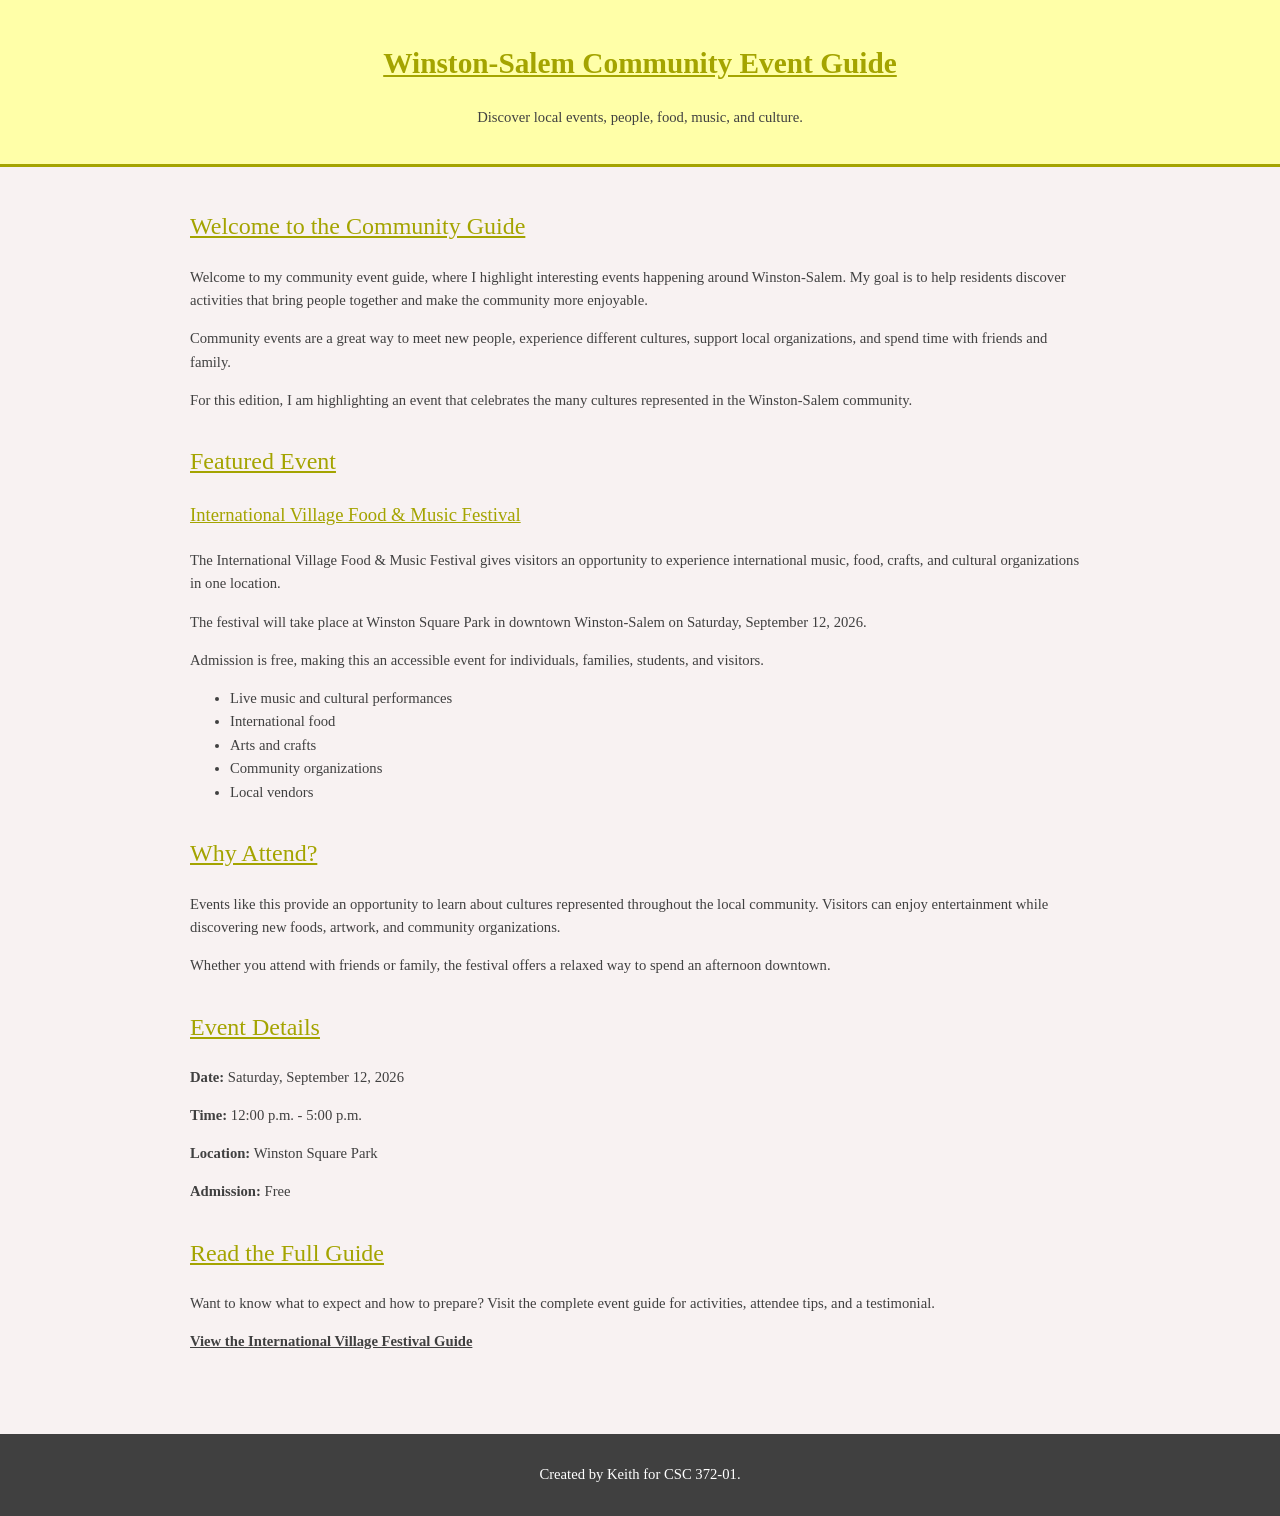
<file: index.html>
<!DOCTYPE html>
<!--
  Name: Keith 
  Date: 09.04.2026
  CSC 372-01

  This is the index.html page for my Community Event Guide.
  It introduces the community correspondent and provides information
  about the featured International Village Food & Music Festival.
-->
<html lang="en">
<head>
    <meta charset="utf-8">
    <meta name="viewport" content="width=device-width, initial-scale=1">
    <title>Community Event Guide</title>
    <link rel="stylesheet" href="style.css">
</head>

<body>
    <header>
        <h1>Winston-Salem Community Event Guide</h1>
        <p>Discover local events, people, food, music, and culture.</p>
    </header>

    <main>
        <section>
            <h2>Welcome to the Community Guide</h2>

            <p>
                Welcome to my community event guide, where I highlight
                interesting events happening around Winston-Salem.
                My goal is to help residents discover activities that
                bring people together and make the community more enjoyable.
            </p>

            <p>
                Community events are a great way to meet new people,
                experience different cultures, support local organizations,
                and spend time with friends and family.
            </p>

            <p>
                For this edition, I am highlighting an event that celebrates
                the many cultures represented in the Winston-Salem community.
            </p>
        </section>

        <section>
            <h2>Featured Event</h2>

            <h3>International Village Food &amp; Music Festival</h3>

            <p>
                The International Village Food &amp; Music Festival gives
                visitors an opportunity to experience international music,
                food, crafts, and cultural organizations in one location.
            </p>

            <p>
                The festival will take place at Winston Square Park in
                downtown Winston-Salem on Saturday, September 12, 2026.
            </p>

            <p>
                Admission is free, making this an accessible event for
                individuals, families, students, and visitors.
            </p>

            <ul>
                <li>Live music and cultural performances</li>
                <li>International food</li>
                <li>Arts and crafts</li>
                <li>Community organizations</li>
                <li>Local vendors</li>
            </ul>
        </section>

        <section>
            <h2>Why Attend?</h2>

            <p>
                Events like this provide an opportunity to learn about
                cultures represented throughout the local community.
                Visitors can enjoy entertainment while discovering
                new foods, artwork, and community organizations.
            </p>

            <p>
                Whether you attend with friends or family, the festival
                offers a relaxed way to spend an afternoon downtown.
            </p>
        </section>

        <section>
            <h2>Event Details</h2>

            <p><strong>Date:</strong> Saturday, September 12, 2026</p>
            <p><strong>Time:</strong> 12:00 p.m. - 5:00 p.m.</p>
            <p><strong>Location:</strong> Winston Square Park</p>
            <p><strong>Admission:</strong> Free</p>
        </section>

        <section>
            <h2>Read the Full Guide</h2>

            <p>
                Want to know what to expect and how to prepare?
                Visit the complete event guide for activities,
                attendee tips, and a testimonial.
            </p>

            <p>
                <a href="event.html">
                    View the International Village Festival Guide
                </a>
            </p>
        </section>
    </main>

    <footer>
        <p>Created by Keith for CSC 372-01.</p>
    </footer>
</body>
</html>
</file>
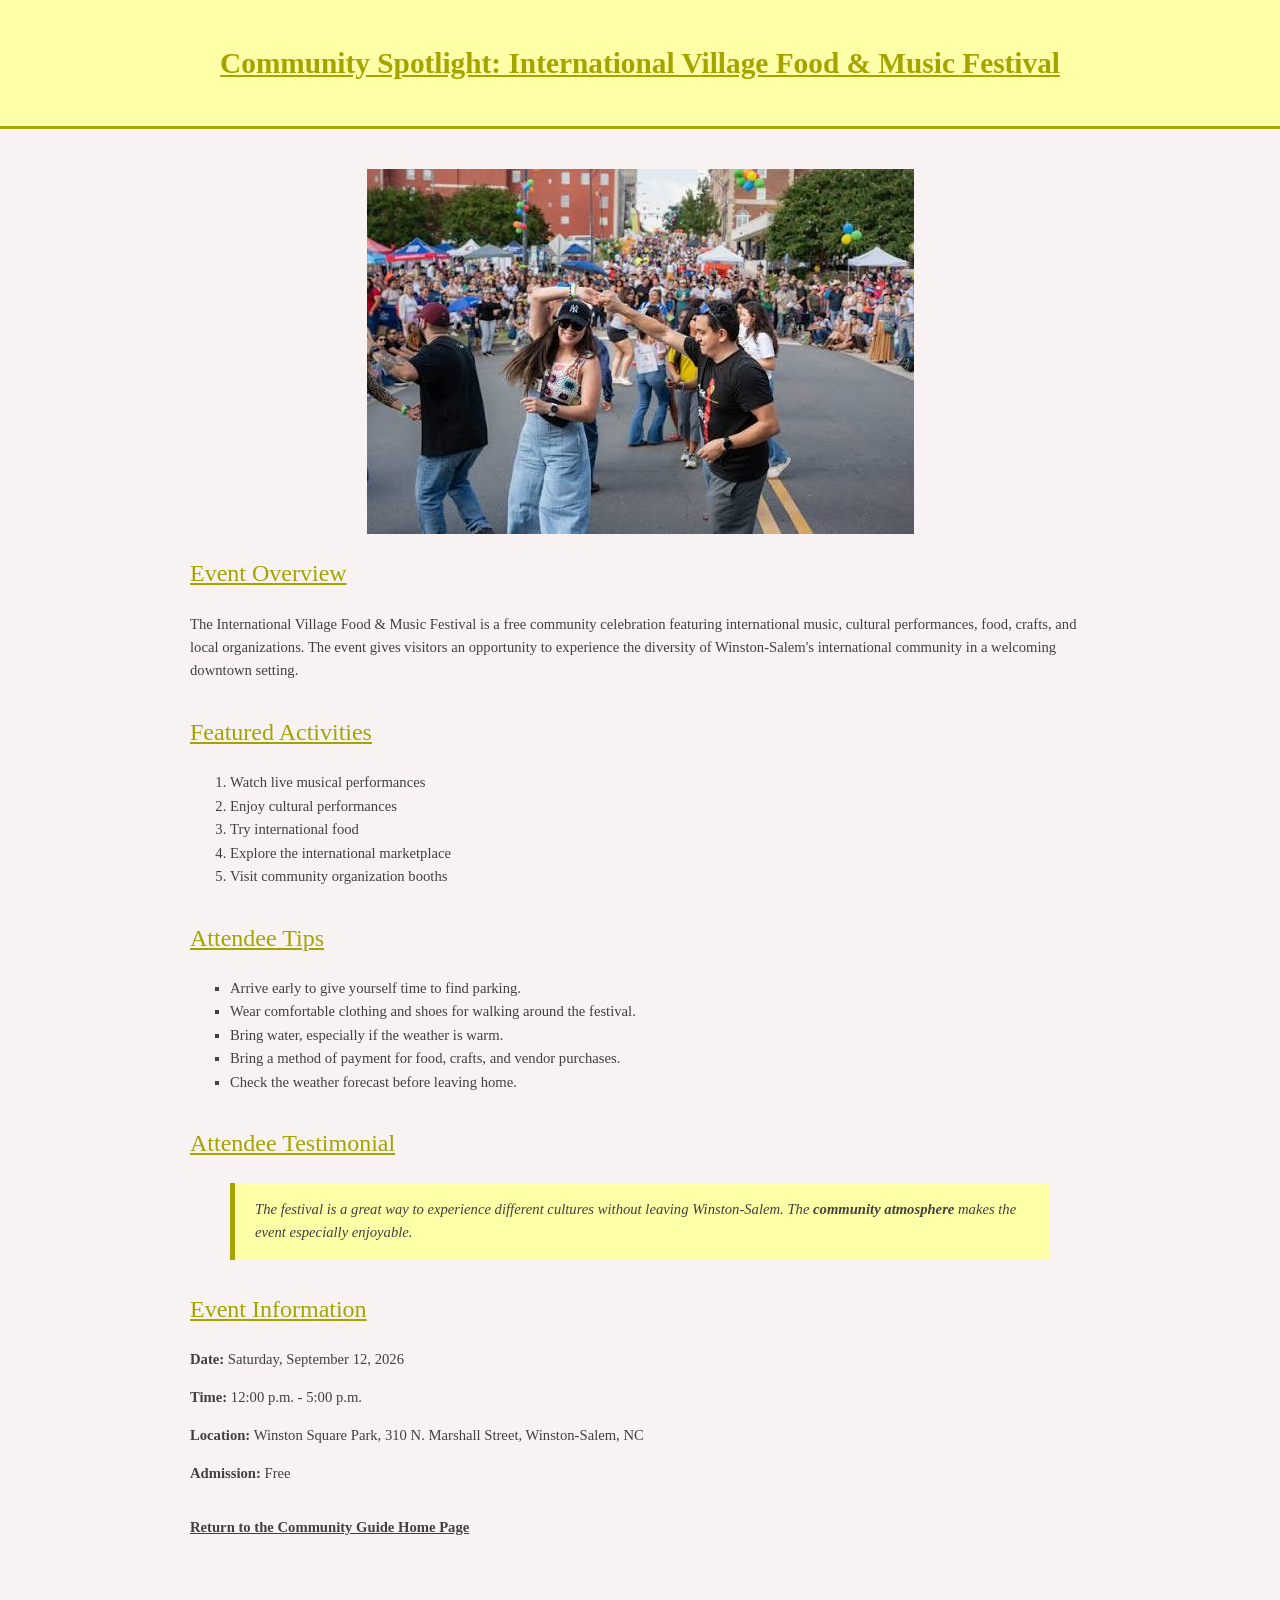
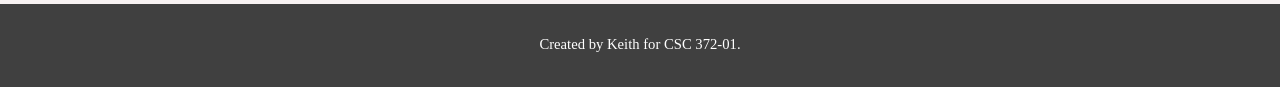
<file: event.html>
<!DOCTYPE html>
<!--
  Name: Keith
  Date: 09.04.2026
  CSC 372-01

  This is the event.html page for my Community Event Guide.
  It provides detailed information about the International Village
  Food & Music Festival in Winston-Salem, North Carolina.
-->
<html lang="en">
<head>
    <meta charset="utf-8">
    <meta name="viewport" content="width=device-width, initial-scale=1">
    <title>International Village Food &amp; Music Festival</title>
    <link rel="stylesheet" href="style.css">
    <link rel="icon" href="images/favicon.png">
</head>

<body>

   

    <header>
        <h1>Community Spotlight: International Village Food &amp; Music Festival</h1>
    </header>

    <main>
        <img
            src="images/event-main.jpg"
            alt="People enjoying the International Village Food and Music Festival"
        >

        <section>
            <h2>Event Overview</h2>

            <p>
                The International Village Food &amp; Music Festival is a
                free community celebration featuring international music,
                cultural performances, food, crafts, and local organizations.
                The event gives visitors an opportunity to experience the
                diversity of Winston-Salem's international community in a
                welcoming downtown setting.
            </p>
        </section>

        <section>
            <h2>Featured Activities</h2>

            <ol>
                <li title="Performances take place throughout the festival">
                    Watch live musical performances
                </li>
                <li title="Cultural organizations provide entertainment and presentations">
                    Enjoy cultural performances
                </li>
                <li title="Food trucks offer international dishes">
                    Try international food
                </li>
                <li title="Browse vendors offering crafts, jewelry, and gifts">
                    Explore the international marketplace
                </li>
                <li title="Learn about organizations serving the local community">
                    Visit community organization booths
                </li>
            </ol>
        </section>

        <section>
            <h2>Attendee Tips</h2>

            <ul class="attendee-tips">
                <li>Arrive early to give yourself time to find parking.</li>
                <li>Wear comfortable clothing and shoes for walking around the festival.</li>
                <li>Bring water, especially if the weather is warm.</li>
                <li>Bring a method of payment for food, crafts, and vendor purchases.</li>
                <li>Check the weather forecast before leaving home.</li>
            </ul>
        </section>

        <section>
            <h2>Attendee Testimonial</h2>

            <blockquote>
                The festival is a great way to experience different cultures
                without leaving Winston-Salem. The <strong>community atmosphere</strong>
                makes the event especially enjoyable.
            </blockquote>
        </section>

        <section>
            <h2>Event Information</h2>

            <p>
                <strong>Date:</strong> Saturday, September 12, 2026
            </p>

            <p>
                <strong>Time:</strong> 12:00 p.m. - 5:00 p.m.
            </p>

            <p>
                <strong>Location:</strong> Winston Square Park,
                310 N. Marshall Street, Winston-Salem, NC
            </p>

            <p>
                <strong>Admission:</strong> Free
            </p>
        </section>

        <p>
            <a href="index.html">
                Return to the Community Guide Home Page
            </a>
        </p>
    </main>

    <footer>
        <p>Created by Keith for CSC 372-01.</p>
    </footer>

</body>
</html>
</file>
<file: style.css>
/*
  Name: keith
  Date: 09.04.2026
  CSC 372-01

  This is the style.css file for my Community Event Guide.
  It contains the styles used by the homepage and event page.
*/

body {
    background-color: rgb(248, 242, 242);
    color: #404040;
    font-size: 11pt;
    font-family: Georgia, Garamond, serif;
    line-height: 1.6;
    margin: 0;
    padding: 0;
}

h1,
h2,
h3 {
    color: #A4A400;
    text-decoration: underline;
}

h1 {
    font-size: 22pt;
    font-weight: bold;
}

h2 {
    font-size: 18pt;
    font-weight: normal;
}

h3 {
    font-size: 14pt;
    font-weight: normal;
}

header {
    background-color: #FFFFA8;
    border-bottom: 3px solid #A4A400;
    padding: 20px;
    text-align: center;
}

main {
    margin: 0 auto;
    max-width: 900px;
    padding: 20px;
}

section {
    margin-bottom: 30px;
}

img {
    display: block;
    margin: 20px auto;
    max-width: 100%;
}

ol,
ul {
    margin-bottom: 20px;
}

.attendee-tips {
    list-style-type: square;
}

blockquote {
    background-color: #FFFFA8;
    border-left: 5px solid #A4A400;
    font-style: italic;
    margin: 20px 40px;
    padding: 15px 20px;
}

a {
    color: #404040;
    font-weight: bold;
}

a:hover {
    color: #A4A400;
}

footer {
    background-color: #404040;
    color: white;
    margin-top: 30px;
    padding: 15px;
    text-align: center;
}
</file>
